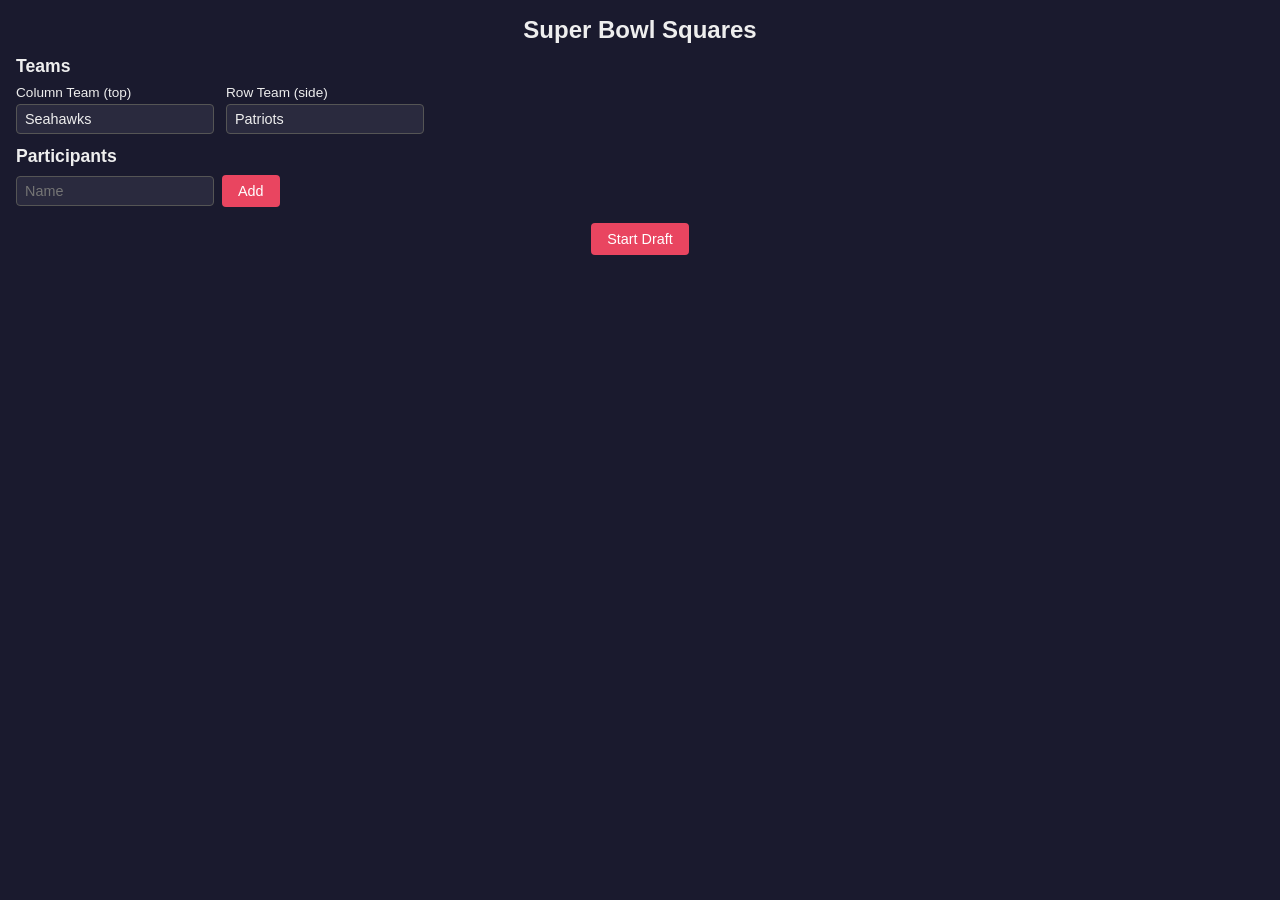
<file: squares.html>
<!DOCTYPE html>
<html lang="en">
<head>
<meta charset="UTF-8">
<meta name="viewport" content="width=device-width, initial-scale=1">
<title>Super Bowl Squares</title>
<style>
  * { box-sizing: border-box; margin: 0; padding: 0; }
  body { font-family: Arial, sans-serif; background: #1a1a2e; color: #eee; padding: 16px; }
  h1 { text-align: center; margin-bottom: 12px; font-size: 1.5rem; }
  h2 { margin-bottom: 8px; font-size: 1.1rem; }
  button { cursor: pointer; padding: 8px 16px; border: none; border-radius: 4px; font-size: 0.9rem; }
  input[type="text"], input[type="number"] { padding: 6px 8px; border: 1px solid #555; border-radius: 4px; font-size: 0.9rem; background: #2a2a3e; color: #eee; }
  .btn-primary { background: #e94560; color: #fff; }
  .btn-primary:hover { background: #c73e54; }
  .btn-secondary { background: #0f3460; color: #fff; }
  .btn-secondary:hover { background: #16213e; }
  .btn-danger { background: #888; color: #fff; font-size: 0.8rem; padding: 6px 12px; }
  .btn-danger:hover { background: #a33; }
  .screen { display: none; }
  .screen.active { display: block; }
  .participant-list { list-style: none; margin: 8px 0; }
  .participant-list li { display: inline-flex; align-items: center; gap: 4px; background: #0f3460; padding: 4px 10px; border-radius: 16px; margin: 4px; font-size: 0.85rem; }
  .participant-list li button { background: none; color: #f88; padding: 0 4px; font-size: 1rem; }
  .setup-row { display: flex; gap: 8px; margin-bottom: 8px; align-items: center; }
  .team-inputs { display: flex; gap: 12px; margin-bottom: 12px; flex-wrap: wrap; }
  .team-inputs label { display: flex; flex-direction: column; gap: 4px; font-size: 0.85rem; }

  /* Football side animations */
  .field-border { position: relative; overflow: hidden; padding: 0 40px; }
  .field-border .sideline { position: absolute; top: 0; bottom: 0; width: 36px; overflow: hidden; pointer-events: none; }
  .field-border .sideline.left { left: 0; }
  .field-border .sideline.right { right: 0; }
  .field-border .sideline .floater {
    position: absolute; font-size: 1.2rem; opacity: 0.7;
    animation: floatUp linear infinite;
  }
  @keyframes floatUp {
    0%   { transform: translateY(0) rotate(0deg); opacity: 0.7; }
    50%  { opacity: 1; }
    100% { transform: translateY(-600px) rotate(360deg); opacity: 0; }
  }
  .yard-lines { position: absolute; top: 0; bottom: 0; width: 100%; pointer-events: none; }
  .yard-lines .tick {
    position: absolute; left: 0; right: 0; height: 1px;
    background: rgba(255,255,255,0.06);
  }

  /* Grid */
  .grid-wrapper { overflow-x: auto; margin: 12px 0; }
  .grid-table { border-collapse: collapse; margin: 0 auto; }
  .grid-table td, .grid-table th { width: 64px; height: 48px; text-align: center; border: 1px solid #333; font-size: 0.7rem; overflow: hidden; text-overflow: ellipsis; white-space: nowrap; padding: 2px; }
  .grid-table th { background: #0f3460; font-size: 0.8rem; }
  .grid-table .corner { background: #1a1a2e; border: 1px solid #333; }
  .grid-table .team-label { background: #16213e; font-weight: bold; font-size: 0.85rem; }
  .cell-open { background: #2a2a3e; cursor: pointer; }
  .cell-open:hover { background: #3a3a5e; }
  .cell-claimed { cursor: default; }

  @keyframes rainbow {
    0%   { box-shadow: inset 0 0 0 3px #e6194b, 0 0 12px #e6194b; }
    16%  { box-shadow: inset 0 0 0 3px #f58231, 0 0 12px #f58231; }
    33%  { box-shadow: inset 0 0 0 3px #ffe119, 0 0 12px #ffe119; }
    50%  { box-shadow: inset 0 0 0 3px #3cb44b, 0 0 12px #3cb44b; }
    66%  { box-shadow: inset 0 0 0 3px #4363d8, 0 0 12px #4363d8; }
    83%  { box-shadow: inset 0 0 0 3px #911eb4, 0 0 12px #911eb4; }
    100% { box-shadow: inset 0 0 0 3px #e6194b, 0 0 12px #e6194b; }
  }
  @keyframes popout {
    0%   { transform: scale(1); }
    50%  { transform: scale(1.25); }
    100% { transform: scale(1.15); }
  }
  .cell-winner {
    animation: rainbow 1.5s linear infinite, popout 0.5s ease forwards;
    position: relative;
    z-index: 10;
  }

  /* Draft info */
  .draft-info { text-align: center; margin: 10px 0; padding: 10px; background: #16213e; border-radius: 8px; font-size: 1rem; }
  .draft-info .current-drafter { font-weight: bold; color: #e94560; font-size: 1.2rem; }

  /* Scores */
  .scores-section { margin: 16px 0; }
  .quarters { display: flex; gap: 8px; flex-wrap: wrap; justify-content: center; }
  .quarter-box { background: #16213e; border-radius: 8px; padding: 10px; text-align: center; min-width: 120px; }
  .quarter-box h3 { margin-bottom: 6px; font-size: 0.9rem; }
  .quarter-box input[type="number"] { width: 50px; text-align: center; margin: 2px; }
  .quarter-box .winner-name { font-size: 0.75rem; color: gold; margin-top: 4px; min-height: 1.1em; }
  .quarter-box label { font-size: 0.75rem; display: block; }

  .actions { text-align: center; margin-top: 16px; display: flex; gap: 8px; justify-content: center; flex-wrap: wrap; }

  /* Live scores */
  .live-bar { text-align: center; margin: 10px 0; padding: 8px; background: #16213e; border-radius: 8px; font-size: 0.85rem; display: flex; align-items: center; justify-content: center; gap: 10px; flex-wrap: wrap; }
  .live-dot { display: inline-block; width: 8px; height: 8px; border-radius: 50%; }
  .live-dot.on { background: #3cb44b; animation: pulse 1.5s ease infinite; }
  .live-dot.off { background: #888; }
  .live-dot.error { background: #e94560; }
  @keyframes pulse { 0%,100% { opacity: 1; } 50% { opacity: 0.3; } }
  .btn-live { background: #2e7d32; color: #fff; font-size: 0.8rem; padding: 5px 12px; }
  .btn-live:hover { background: #388e3c; }
  .btn-live.active { background: #c62828; }
  .btn-live.active:hover { background: #d32f2f; }
  .live-game-status { color: #aaa; font-size: 0.75rem; }

  /* Participant colors */
  .legend { margin: 12px 0; }
  .legend-items { display: flex; flex-wrap: wrap; gap: 6px; }
  .legend-item { display: flex; align-items: center; gap: 4px; font-size: 0.8rem; }
  .legend-swatch { width: 14px; height: 14px; border-radius: 3px; border: 1px solid #555; }
</style>
</head>
<body>

<h1>Super Bowl Squares</h1>

<!-- ===== SETUP SCREEN ===== -->
<div id="setup-screen" class="screen active">
  <h2>Teams</h2>
  <div class="team-inputs">
    <label>Column Team (top)
      <input type="text" id="team-col" placeholder="e.g. Seahawks" value="Seahawks">
    </label>
    <label>Row Team (side)
      <input type="text" id="team-row" placeholder="e.g. Patriots" value="Patriots">
    </label>
  </div>

  <h2>Participants</h2>
  <div class="setup-row">
    <input type="text" id="participant-input" placeholder="Name">
    <button class="btn-primary" id="add-participant-btn">Add</button>
  </div>
  <ul class="participant-list" id="participant-list"></ul>

  <div class="actions">
    <button class="btn-primary" id="start-draft-btn">Start Draft</button>
  </div>
</div>

<!-- ===== DRAFT SCREEN ===== -->
<div id="draft-screen" class="screen">
  <div class="draft-info">
    Pick #<span id="pick-number">1</span> of 100 &mdash;
    <span class="current-drafter" id="current-drafter"></span>'s turn
  </div>
  <div class="field-border">
    <div class="sideline left" id="draft-sideline-left"></div>
    <div class="grid-wrapper" id="draft-grid-wrapper"></div>
    <div class="sideline right" id="draft-sideline-right"></div>
  </div>
  <div class="actions">
    <button class="btn-danger" id="back-to-setup-btn">Back to Setup</button>
  </div>
</div>

<!-- ===== BOARD SCREEN ===== -->
<div id="board-screen" class="screen">
  <div class="field-border">
    <div class="sideline left" id="board-sideline-left"></div>
    <div class="grid-wrapper" id="board-grid-wrapper"></div>
    <div class="sideline right" id="board-sideline-right"></div>
  </div>

  <div class="legend" id="legend"></div>

  <div class="scores-section">
    <h2 style="text-align:center;">Scores</h2>
    <div class="live-bar">
      <span class="live-dot off" id="live-dot"></span>
      <button class="btn-live" id="live-toggle-btn">Enable Live Scores</button>
      <span class="live-game-status" id="live-status"></span>
    </div>
    <div class="quarters" id="quarters"></div>
  </div>

  <div class="actions">
    <button class="btn-secondary" id="rename-teams-btn">Rename Teams</button>
    <button class="btn-danger" id="reset-btn">Reset Game</button>
  </div>
</div>

<script>
const STORAGE_KEY = 'superbowl_squares';
const COLORS = [
  '#e6194b','#3cb44b','#ffe119','#4363d8','#f58231',
  '#911eb4','#42d4f4','#f032e6','#bfef45','#fabed4',
  '#469990','#dcbeff','#9A6324','#fffac8','#800000',
  '#aaffc3','#808000','#ffd8b1','#000075','#a9a9a9',
  '#e6beff','#1abc9c','#e74c3c','#2ecc71','#9b59b6',
];

function getDefaultState() {
  return {
    phase: 'setup',
    teamCol: 'Seahawks',
    teamRow: 'Patriots',
    participants: [],
    grid: Array.from({length: 10}, () => Array(10).fill(null)),
    colNumbers: [],
    rowNumbers: [],
    draftIndex: 0,
    draftOrder: [],
    scores: {
      Q1: { col: '', row: '' },
      Q2: { col: '', row: '' },
      Q3: { col: '', row: '' },
      Q4: { col: '', row: '' },
    }
  };
}

let state = getDefaultState();

function save() {
  localStorage.setItem(STORAGE_KEY, JSON.stringify(state));
}

function load() {
  const raw = localStorage.getItem(STORAGE_KEY);
  if (raw) {
    try {
      const parsed = JSON.parse(raw);
      state = { ...getDefaultState(), ...parsed };
    } catch(e) {
      state = getDefaultState();
    }
  }
}

function shuffle(arr) {
  const a = arr.slice();
  for (let i = a.length - 1; i > 0; i--) {
    const j = Math.floor(Math.random() * (i + 1));
    [a[i], a[j]] = [a[j], a[i]];
  }
  return a;
}

function buildSnakeDraft(participants, totalPicks) {
  const order = [];
  const n = participants.length;
  let round = 0;
  while (order.length < totalPicks) {
    const forward = round % 2 === 0;
    for (let i = 0; i < n && order.length < totalPicks; i++) {
      const idx = forward ? i : n - 1 - i;
      order.push(participants[idx]);
    }
    round++;
  }
  return order;
}

function colorFor(name) {
  const idx = state.participants.indexOf(name);
  return idx >= 0 ? COLORS[idx % COLORS.length] : '#2a2a3e';
}

function textColorFor(bg) {
  const hex = bg.replace('#','');
  const r = parseInt(hex.substring(0,2),16);
  const g = parseInt(hex.substring(2,4),16);
  const b = parseInt(hex.substring(4,6),16);
  const lum = (0.299*r + 0.587*g + 0.114*b);
  return lum > 140 ? '#111' : '#fff';
}

// ---- Screens ----
function showScreen(id) {
  document.querySelectorAll('.screen').forEach(s => s.classList.remove('active'));
  document.getElementById(id).classList.add('active');
}

// ---- Setup ----
function renderSetup() {
  document.getElementById('team-col').value = state.teamCol;
  document.getElementById('team-row').value = state.teamRow;
  const list = document.getElementById('participant-list');
  list.innerHTML = '';
  state.participants.forEach((name, i) => {
    const li = document.createElement('li');
    const swatch = `<span style="display:inline-block;width:10px;height:10px;border-radius:2px;background:${COLORS[i % COLORS.length]}"></span>`;
    li.innerHTML = `${swatch} ${esc(name)} <button onclick="removeParticipant(${i})">&times;</button>`;
    list.appendChild(li);
  });
}

function addParticipant() {
  const input = document.getElementById('participant-input');
  const name = input.value.trim();
  if (!name) return;
  if (state.participants.includes(name)) { alert('Name already added'); return; }
  state.participants.push(name);
  input.value = '';
  save();
  renderSetup();
  input.focus();
}

function removeParticipant(i) {
  state.participants.splice(i, 1);
  save();
  renderSetup();
}

function startDraft() {
  state.teamCol = document.getElementById('team-col').value.trim() || 'Team A';
  state.teamRow = document.getElementById('team-row').value.trim() || 'Team B';
  if (state.participants.length < 2) { alert('Need at least 2 participants'); return; }
  state.phase = 'draft';
  state.grid = Array.from({length: 10}, () => Array(10).fill(null));
  state.draftIndex = 0;
  state.draftOrder = buildSnakeDraft(shuffle(state.participants), 100);
  state.colNumbers = shuffle([0,1,2,3,4,5,6,7,8,9]);
  state.rowNumbers = shuffle([0,1,2,3,4,5,6,7,8,9]);
  state.scores = getDefaultState().scores;
  save();
  showScreen('draft-screen');
  renderDraft();
}

// ---- Draft ----
function renderDraft() {
  const wrap = document.getElementById('draft-grid-wrapper');
  wrap.innerHTML = buildGridHTML(true);
  document.getElementById('pick-number').textContent = state.draftIndex + 1;
  document.getElementById('current-drafter').textContent = state.draftOrder[state.draftIndex] || '';

  const bg = colorFor(state.draftOrder[state.draftIndex]);
  const info = document.querySelector('.draft-info');
  info.style.borderLeft = `6px solid ${bg}`;
  initSidelines('draft');
}

function draftPick(r, c) {
  if (state.grid[r][c] !== null) return;
  if (state.draftIndex >= 100) return;
  state.grid[r][c] = state.draftOrder[state.draftIndex];
  state.draftIndex++;
  save();

  if (state.draftIndex >= 100) {
    state.phase = 'board';
    save();
    showScreen('board-screen');
    renderBoard();
    return;
  }
  renderDraft();
}

// ---- Grid HTML ----
function buildGridHTML(isDraft) {
  let html = '<table class="grid-table">';

  // Team col label row
  html += '<tr>';
  html += `<td class="corner" rowspan="2" colspan="2"></td>`;
  html += `<th class="team-label" colspan="10">${esc(state.teamCol)}</th>`;
  html += '</tr>';

  // Column numbers
  html += '<tr>';
  for (let c = 0; c < 10; c++) {
    html += `<th>${state.colNumbers.length === 10 ? state.colNumbers[c] : c}</th>`;
  }
  html += '</tr>';

  // Rows
  for (let r = 0; r < 10; r++) {
    html += '<tr>';
    if (r === 0) {
      html += `<th class="team-label" rowspan="10" style="writing-mode:vertical-lr;text-orientation:mixed;">${esc(state.teamRow)}</th>`;
    }
    html += `<th>${state.rowNumbers.length === 10 ? state.rowNumbers[r] : r}</th>`;
    for (let c = 0; c < 10; c++) {
      const val = state.grid[r][c];
      if (val === null) {
        if (isDraft) {
          html += `<td class="cell-open" onclick="draftPick(${r},${c})"></td>`;
        } else {
          html += `<td class="cell-open"></td>`;
        }
      } else {
        const bg = colorFor(val);
        const fg = textColorFor(bg);
        const winClass = (!isDraft && isCellWinner(r, c)) ? ' cell-winner' : '';
        html += `<td class="cell-claimed${winClass}" style="background:${bg};color:${fg}" title="${esc(val)}">${esc(val)}</td>`;
      }
    }
    html += '</tr>';
  }
  html += '</table>';
  return html;
}

function isCellWinner(r, c) {
  if (state.colNumbers.length !== 10) return false;
  const colDigit = state.colNumbers[c];
  const rowDigit = state.rowNumbers[r];
  const quarters = ['Q1','Q2','Q3','Q4'];
  for (const q of quarters) {
    const cs = state.scores[q].col;
    const rs = state.scores[q].row;
    if (cs === '' || rs === '' || cs === null || rs === null) continue;
    const cLast = parseInt(cs, 10) % 10;
    const rLast = parseInt(rs, 10) % 10;
    if (cLast === colDigit && rLast === rowDigit) return true;
  }
  return false;
}

// ---- Board ----
function renderBoard() {
  const wrap = document.getElementById('board-grid-wrapper');
  wrap.innerHTML = buildGridHTML(false);

  // Legend
  const legend = document.getElementById('legend');
  let lhtml = '<div class="legend-items">';
  state.participants.forEach((name, i) => {
    const bg = COLORS[i % COLORS.length];
    lhtml += `<div class="legend-item"><span class="legend-swatch" style="background:${bg}"></span>${esc(name)}</div>`;
  });
  lhtml += '</div>';
  legend.innerHTML = lhtml;
  initSidelines('board');

  // Quarters
  const qDiv = document.getElementById('quarters');
  qDiv.innerHTML = '';
  ['Q1','Q2','Q3','Q4'].forEach(q => {
    const box = document.createElement('div');
    box.className = 'quarter-box';
    const winner = getQuarterWinner(q);
    box.innerHTML = `
      <h3>${q === 'Q4' ? 'Q4 / Final' : q}</h3>
      <label>${esc(state.teamCol)}</label>
      <input type="number" min="0" value="${state.scores[q].col}" data-quarter="${q}" data-team="col" onchange="updateScore(this)">
      <label>${esc(state.teamRow)}</label>
      <input type="number" min="0" value="${state.scores[q].row}" data-quarter="${q}" data-team="row" onchange="updateScore(this)">
      <div class="winner-name">${winner ? '&#9733; ' + esc(winner) : ''}</div>
    `;
    qDiv.appendChild(box);
  });
}

function getQuarterWinner(q) {
  const cs = state.scores[q].col;
  const rs = state.scores[q].row;
  if (cs === '' || rs === '' || cs === null || rs === null) return null;
  const cLast = parseInt(cs, 10) % 10;
  const rLast = parseInt(rs, 10) % 10;
  // Find the cell at colNumbers index matching cLast, rowNumbers index matching rLast
  const colIdx = state.colNumbers.indexOf(cLast);
  const rowIdx = state.rowNumbers.indexOf(rLast);
  if (colIdx < 0 || rowIdx < 0) return null;
  return state.grid[rowIdx][colIdx];
}

function updateScore(el) {
  const q = el.dataset.quarter;
  const team = el.dataset.team;
  state.scores[q][team] = el.value === '' ? '' : parseInt(el.value, 10);
  save();
  renderBoard();
}

// ---- Rename Teams ----
function renameTeams() {
  const newCol = prompt('Column team (top):', state.teamCol);
  if (newCol === null) return;
  const newRow = prompt('Row team (side):', state.teamRow);
  if (newRow === null) return;
  state.teamCol = newCol.trim() || state.teamCol;
  state.teamRow = newRow.trim() || state.teamRow;
  save();
  renderBoard();
}

// ---- Reset ----
function resetGame() {
  if (!confirm('Reset the entire game? This cannot be undone.')) return;
  localStorage.removeItem(STORAGE_KEY);
  state = getDefaultState();
  showScreen('setup-screen');
  renderSetup();
}

// ---- Helpers ----
function esc(str) {
  const d = document.createElement('div');
  d.textContent = str;
  return d.innerHTML;
}

// ---- Sideline animations ----
const FOOTBALL_EMOJIS = ['\uD83C\uDFC8','\uD83C\uDFC6','\u26BD','\uD83C\uDFAF','\uD83E\uDD47','\uD83C\uDFF5\uFE0F'];
function populateSideline(el) {
  if (!el) return;
  el.innerHTML = '';
  for (let i = 0; i < 6; i++) {
    const span = document.createElement('span');
    span.className = 'floater';
    span.textContent = FOOTBALL_EMOJIS[i % FOOTBALL_EMOJIS.length];
    const dur = 4 + Math.random() * 6;
    const delay = Math.random() * dur;
    const left = Math.random() * 16;
    span.style.animationDuration = dur + 's';
    span.style.animationDelay = '-' + delay + 's';
    span.style.left = left + 'px';
    span.style.bottom = '-30px';
    el.appendChild(span);
  }
}
function initSidelines(prefix) {
  populateSideline(document.getElementById(prefix + '-sideline-left'));
  populateSideline(document.getElementById(prefix + '-sideline-right'));
}

// ---- Live Scores ----
// Build ESPN URL with today's date to get the live game
const ESPN_DATE = new Date().toISOString().slice(0,10).replace(/-/g,'');
const ESPN_URL = 'https://site.api.espn.com/apis/site/v2/sports/football/nfl/scoreboard?dates=' + ESPN_DATE;
const CORS_PROXIES = [
  url => url,
  url => 'https://corsproxy.io/?' + encodeURIComponent(url),
  url => 'https://api.allorigins.win/raw?url=' + encodeURIComponent(url),
];
let workingProxy = 0;
let liveInterval = null;
let liveEnabled = false;

async function fetchWithProxy(url) {
  // Try the last working proxy first, then cycle through others
  const order = [workingProxy, ...CORS_PROXIES.map((_,i) => i).filter(i => i !== workingProxy)];
  for (const i of order) {
    try {
      const resp = await fetch(CORS_PROXIES[i](url));
      if (!resp.ok) continue;
      const data = await resp.json();
      workingProxy = i;
      return data;
    } catch(e) { /* try next */ }
  }
  throw new Error('All fetch methods failed (CORS blocked or network error)');
}

function normTeam(name) {
  return name.toLowerCase().replace(/[^a-z]/g, '');
}

function findGame(data) {
  const colNorm = normTeam(state.teamCol);
  const rowNorm = normTeam(state.teamRow);
  for (const event of (data.events || [])) {
    const teams = (event.competitions || [{}])[0].competitors || [];
    const names = teams.map(t => ({
      norm: normTeam(t.team.displayName || ''),
      short: normTeam(t.team.shortDisplayName || ''),
      abbr: normTeam(t.team.abbreviation || ''),
      name: normTeam(t.team.name || ''),
    }));
    const matchesCol = names.some(n => n.norm.includes(colNorm) || n.short.includes(colNorm) || n.abbr === colNorm || n.name === colNorm || colNorm.includes(n.name));
    const matchesRow = names.some(n => n.norm.includes(rowNorm) || n.short.includes(rowNorm) || n.abbr === rowNorm || n.name === rowNorm || rowNorm.includes(n.name));
    if (matchesCol && matchesRow) return event;
  }
  return null;
}

function extractScores(event) {
  const comp = (event.competitions || [{}])[0];
  const teams = comp.competitors || [];
  const colNorm = normTeam(state.teamCol);
  const rowNorm = normTeam(state.teamRow);
  let colTeam = null, rowTeam = null;
  for (const t of teams) {
    const allNames = [t.team.displayName, t.team.shortDisplayName, t.team.abbreviation, t.team.name].map(n => normTeam(n || ''));
    if (allNames.some(n => n.includes(colNorm) || colNorm.includes(n))) colTeam = t;
    if (allNames.some(n => n.includes(rowNorm) || rowNorm.includes(n))) rowTeam = t;
  }
  if (!colTeam || !rowTeam) return null;

  const colLine = colTeam.linescores || [];
  const rowLine = rowTeam.linescores || [];
  const status = comp.status || {};
  const detail = (status.type || {}).shortDetail || '';

  const scores = {};
  const quarters = ['Q1','Q2','Q3','Q4'];
  for (let i = 0; i < 4; i++) {
    // Cumulative scores through each quarter
    let colCum = 0, rowCum = 0;
    let hasData = false;
    for (let j = 0; j <= i; j++) {
      if (colLine[j]) { colCum += colLine[j].value || 0; hasData = true; }
      if (rowLine[j]) { rowCum += rowLine[j].value || 0; hasData = true; }
    }
    scores[quarters[i]] = hasData ? { col: colCum, row: rowCum } : { col: '', row: '' };
  }
  return { scores, detail };
}

async function fetchLiveScores() {
  const dot = document.getElementById('live-dot');
  const statusEl = document.getElementById('live-status');
  try {
    const data = await fetchWithProxy(ESPN_URL);
    const game = findGame(data);
    if (!game) {
      dot.className = 'live-dot error';
      statusEl.textContent = 'No matching game found for ' + state.teamCol + ' vs ' + state.teamRow;
      return;
    }
    const result = extractScores(game);
    if (!result) {
      dot.className = 'live-dot error';
      statusEl.textContent = 'Could not parse scores';
      return;
    }
    dot.className = 'live-dot on';
    statusEl.textContent = result.detail + ' \u2014 updated ' + new Date().toLocaleTimeString();

    let changed = false;
    for (const q of ['Q1','Q2','Q3','Q4']) {
      if (result.scores[q].col !== '' && (state.scores[q].col !== result.scores[q].col || state.scores[q].row !== result.scores[q].row)) {
        state.scores[q] = result.scores[q];
        changed = true;
      }
    }
    if (changed) {
      save();
      renderBoard();
    }
  } catch(e) {
    dot.className = 'live-dot error';
    statusEl.textContent = 'Fetch error: ' + e.message;
  }
}

function toggleLive() {
  const btn = document.getElementById('live-toggle-btn');
  const dot = document.getElementById('live-dot');
  if (liveEnabled) {
    liveEnabled = false;
    clearInterval(liveInterval);
    liveInterval = null;
    btn.textContent = 'Enable Live Scores';
    btn.classList.remove('active');
    dot.className = 'live-dot off';
    document.getElementById('live-status').textContent = '';
  } else {
    liveEnabled = true;
    btn.textContent = 'Disable Live Scores';
    btn.classList.add('active');
    dot.className = 'live-dot on';
    fetchLiveScores();
    liveInterval = setInterval(fetchLiveScores, 30000);
  }
}

// ---- Event listeners ----
document.getElementById('add-participant-btn').addEventListener('click', addParticipant);
document.getElementById('participant-input').addEventListener('keydown', e => {
  if (e.key === 'Enter') addParticipant();
});
document.getElementById('team-col').addEventListener('input', e => { state.teamCol = e.target.value; save(); });
document.getElementById('team-row').addEventListener('input', e => { state.teamRow = e.target.value; save(); });
document.getElementById('start-draft-btn').addEventListener('click', startDraft);
document.getElementById('back-to-setup-btn').addEventListener('click', () => {
  if (!confirm('Go back to setup? Draft progress will be lost.')) return;
  state.phase = 'setup';
  state.draftIndex = 0;
  state.grid = Array.from({length: 10}, () => Array(10).fill(null));
  state.draftOrder = [];
  save();
  showScreen('setup-screen');
  renderSetup();
});
document.getElementById('rename-teams-btn').addEventListener('click', renameTeams);
document.getElementById('reset-btn').addEventListener('click', resetGame);
document.getElementById('live-toggle-btn').addEventListener('click', toggleLive);

// ---- Init ----
load();
if (state.phase === 'draft') {
  showScreen('draft-screen');
  renderDraft();
} else if (state.phase === 'board') {
  showScreen('board-screen');
  renderBoard();
} else {
  showScreen('setup-screen');
  renderSetup();
}
</script>
</body>
</html>
</file>
